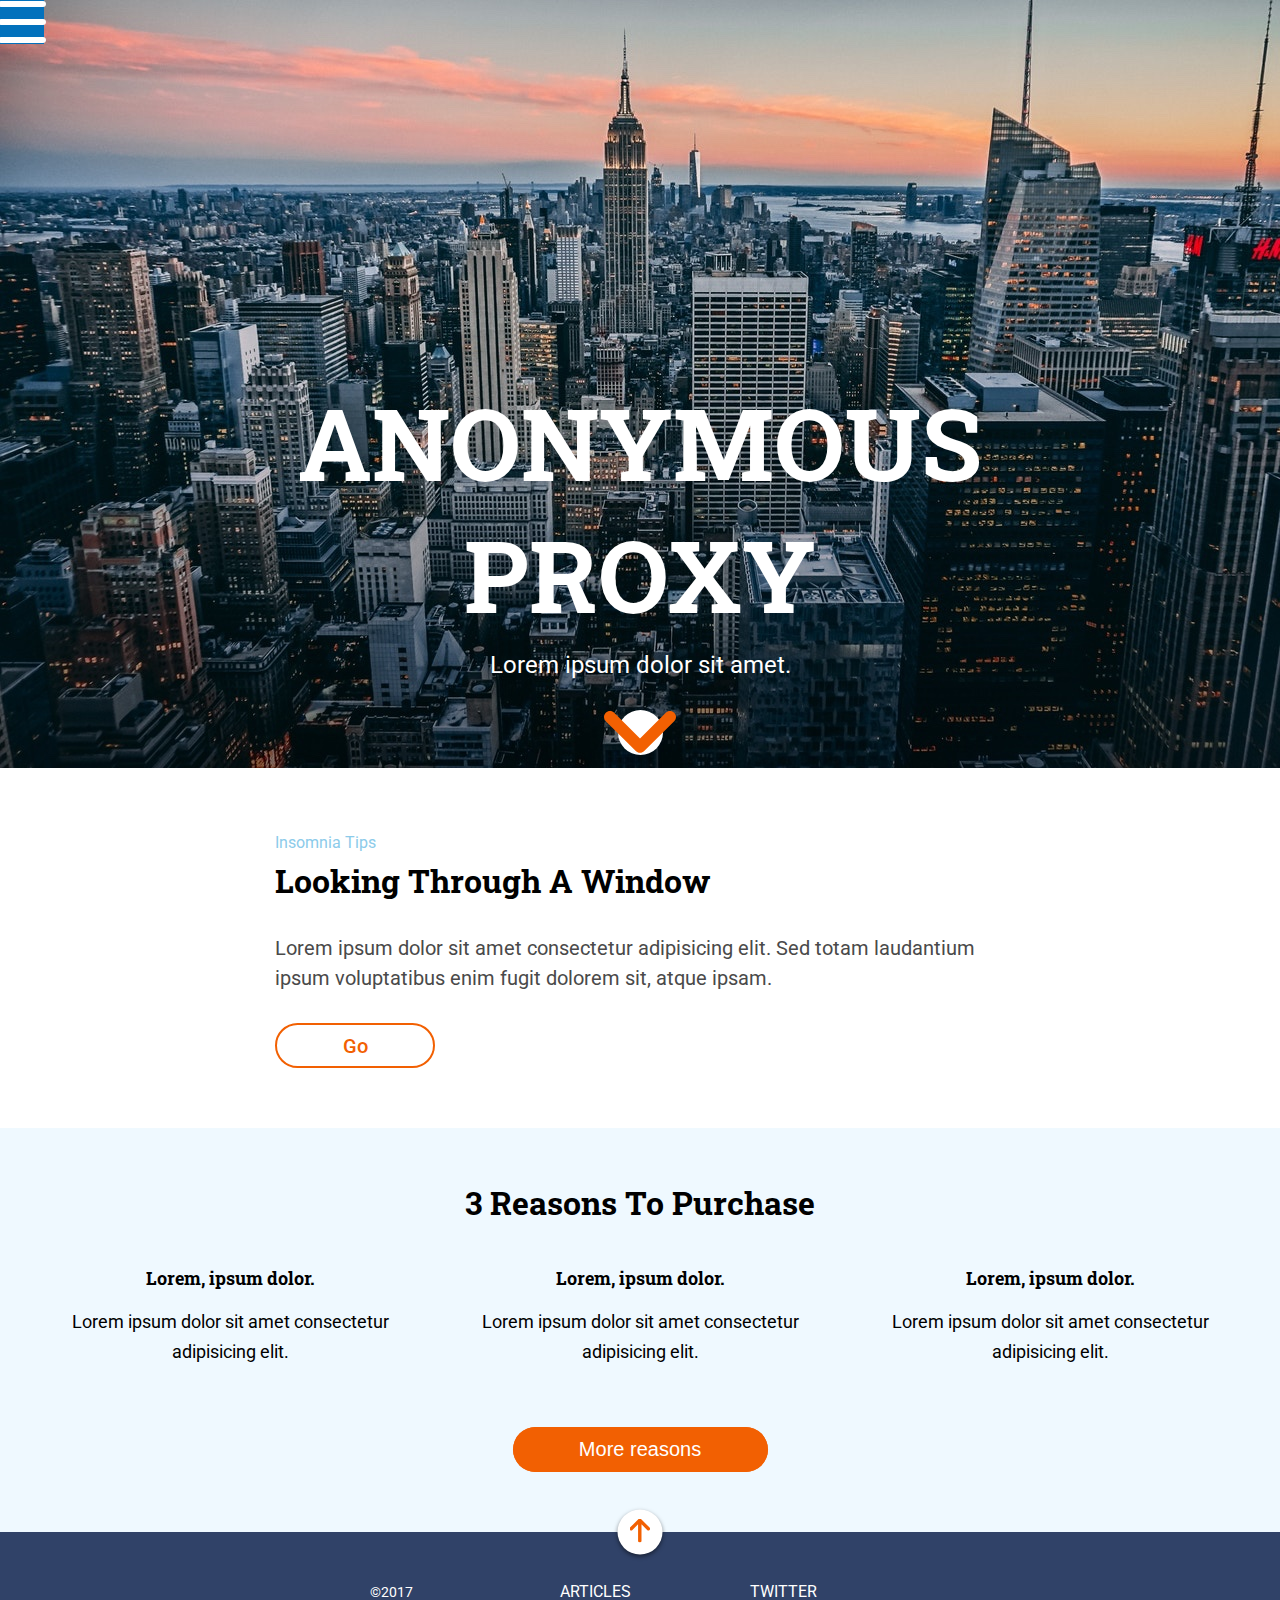
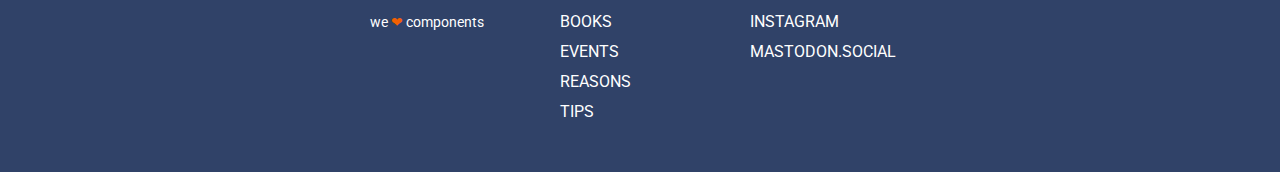
<file: docs/index.html>
<!DOCTYPE html>
<html lang="en">
    
    <head>
        <meta charset="UTF-8">
        <meta name="viewport" content="width=device-width, initial-scale=1">
        <meta http-equiv="X-UA-Compatible" content="ie=edge">
        <title>Evaluación Módulo1 Lara</title>
        <link rel="icon" href="favicon.png" />
        <link href="https://fonts.googleapis.com/css?family=Roboto" rel="stylesheet">
        <link href="https://fonts.googleapis.com/css?family=Roboto+Slab" rel="stylesheet">
        <link rel="stylesheet" href="assets/css/main.css">
    </head>
    
    <body>
        <header id="header" class="page__header">
            <div class="page__hero">
                <div class="hero_image"></div>
                <div class="hero_main">
                    <div class="hero_text">
                         <h1 class="hero_text-title">anonymous proxy</h1>

                        <p class="hero_text-main">Lorem ipsum dolor sit amet.</p>
                    </div> <a class="btn_scroll-link" href="#section">
                <button class="btn_scroll">
                    <img class="btn_scroll-img" src="assets/images/ico-scroll-down.svg" alt="icono boton scroll, enlaza con la siguiente seccion">
                </button></a>

                </div>
                <nav class="btn_menu-container">
                    <button class="btn_menu">
                        <img class="btn_menu-img" src="assets/images/ico-menu.svg" alt="icono boton menu">
                    </button>
                </nav>
            </div>
        </header>
        <main id="section" class="page__main">
            <div class="main_wrapper">
                <section class="section_window"> <small class="window_text-small">insomnia tips</small>

                     <h2 class="window_text-title">looking through a window</h2>

                    <p class="window_text-main">Lorem ipsum dolor sit amet consectetur adipisicing elit. Sed totam laudantium
                        ipsum voluptatibus enim fugit dolorem sit, atque ipsam.</p>
                    <button class="btn_go">go</button>
                </section>
                <section class="section_reasons">
                    <div class="section_reasons_wrapper">
                         <h2 class="reasons_text-title">3 reasons to purchase</h2>

                        <ul class="reasons_list">
                            <li class="reasons_item">
                                 <h3 class="reasons_item_title">Lorem, ipsum dolor.</h3>

                                <p class="reasons_item_text">Lorem ipsum dolor sit amet consectetur adipisicing elit.</p>
                            </li>
                            <li class="reasons_item">
                                 <h3 class="reasons_item_title">Lorem, ipsum dolor.</h3>

                                <p class="reasons_item_text">Lorem ipsum dolor sit amet consectetur adipisicing elit.</p>
                            </li>
                            <li class="reasons_item">
                                 <h3 class="reasons_item_title">Lorem, ipsum dolor.</h3>

                                <p class="reasons_item_text">Lorem ipsum dolor sit amet consectetur adipisicing elit.</p>
                            </li>
                            <li class="reasons_item btn_more">
                                <button class="btn_more">More reasons</button>
                            </li>
                        </ul>
                    </div>
                </section>
            </div>
        </main>
        <footer class="page__footer">
            <div class="btn_container"> <a href="#header">
        <button class="btn_arrow"><img class="btn_arrow-img" src="assets/images/ico-arrow.svg" alt="icono boton flecha, enlaza con principio de página"></button></a>

            </div>
            <div class="footer_container">
                <ul class="sections_list">
                    <li class="sections_item">articles</li>
                    <li class="sections_item">books</li>
                    <li class="sections_item">events</li>
                    <li class="sections_item">reasons</li>
                    <li class="sections_item">tips</li>
                </ul>
                <ul class="social_list">
                    <li class="social_item">twitter</li>
                    <li class="social_item">instagram</li>
                    <li class="social_item">mastodon.social</li>
                </ul>
                <div class="copy_container">
                    <p class="copy_text">©2017</p>
                    <p class="copy_text">we <span class="heart">❤︎</span> components</p>
                </div>
            </div>
        </footer>
    </body>

</html>
</file>
<file: docs/assets/css/main.css>
body {margin: 0;font-family: 'Roboto', sans-serif;line-height: 30px;}.page__hero {background-image: url("../../assets/images/cover.jpg");background-size: cover;background-position: center;min-height: 100vh;margin: 0;display: -webkit-box;display: -ms-flexbox;display: flex;-webkit-box-orient: vertical;-webkit-box-direction: normal;-ms-flex-direction: column;flex-direction: column;-webkit-box-pack: end;-ms-flex-pack: end;justify-content: flex-end;-webkit-box-align: center;-ms-flex-align: center;align-items: center;}.hero_main {display: -webkit-box;display: -ms-flexbox;display: flex;-webkit-box-orient: vertical;-webkit-box-direction: normal;-ms-flex-direction: column;flex-direction: column;-webkit-box-pack: center;-ms-flex-pack: center;justify-content: center;-webkit-box-align: center;-ms-flex-align: center;align-items: center;margin: 0 15px 53px;}.hero_text {display: -webkit-box;display: -ms-flexbox;display: flex;-webkit-box-orient: vertical;-webkit-box-direction: normal;-ms-flex-direction: column;flex-direction: column;-webkit-box-pack: center;-ms-flex-pack: center;justify-content: center;-webkit-box-align: center;-ms-flex-align: center;align-items: center;text-align: center;margin-bottom: 45px;}.hero_text-title {margin: 0 0 10px;font-family: "Roboto Slab",serif;font-size: 42px;color: #fff;text-transform: uppercase;font-weight: bold;line-height: 55px;}.hero_text-main {margin: 0;color: #fff;}.btn_menu-container {position: fixed;top: 0;left: 0;}.btn_menu {height: 44px;width: 44px;background: #0271bc;border-style: none;display: -webkit-box;display: -ms-flexbox;display: flex;-webkit-box-pack: center;-ms-flex-pack: center;justify-content: center;}.btn_scroll {height: 45px;width: 45px;border-style: none;border-radius: 50%;background: #fff;display: -webkit-box;display: -ms-flexbox;display: flex;-webkit-box-pack: center;-ms-flex-pack: center;justify-content: center;}.page_main {margin: 0;}.section_window {background: #fff;margin-top: 30px;padding: 0 15px;}.window_text-small {display: inline-block;text-align: center;font-size: 14px;text-transform: capitalize;color: #8ccbea;}.window_text-title {margin: 0;padding-bottom: 15px;width: 290px;font-size: 24px;text-transform: capitalize;font-family: "Roboto Slab",serif;font-weight: bold;}.window_text-main {margin: 0;font-size: 18px;color: #4a4a4a;}.btn_go {margin: 30px 0 45px;width: 76px;height: 45px;border-style: none;border: 2px solid #f26002;border-radius: 22.5px;background: #fff;font-size: 20px;color: #f26002;text-transform: capitalize;font-family: "Roboto",sans-serif;font-weight: 500;text-align: center;-webkit-transition: background-color ease .3s, color ease .3s;transition: background-color ease .3s, color ease .3s;}.btn_go:hover {background: #f26002;color: #fff;}.section_reasons {background: #eff9ff;}.section_reasons_wrapper {padding: 30px 0 60px;text-align: center;}.reasons_text-title {margin: 0;font-family: "Roboto Slab",serif;font-size: 24px;text-transform: capitalize;}.reasons_list {list-style: none;margin: 45px 70px 0;padding: 0;display: grid;grid-template-rows: 1fr 1fr 1fr;grid-row-gap: 45px;text-align: center;}.reasons_item_title {margin: 0;font-size: 18px;font-family: "Roboto Slab",serif;display: inline-block;height: 30px;}.reasons_item_text {margin: 0;font-size: 18px;}.btn_more {height: 45px;width: 100%;border-style: none;background: #f26002;border-radius: 22.5px;color: #fff;font-size: 20px;font-weight: 500;-webkit-transition: background-color ease .3s, color ease .3s, -webkit-box-shadow ease .3s;transition: background-color ease .3s, color ease .3s, -webkit-box-shadow ease .3s;transition: background-color ease .3s, color ease .3s, box-shadow ease .3s;transition: background-color ease .3s, color ease .3s, box-shadow ease .3s, -webkit-box-shadow ease .3s;}.btn_more:hover {background: #fff;color: #f26002;-webkit-box-shadow: inset 0 0 10px rgba(0,0,0,0.5);box-shadow: inset 0 0 10px rgba(0,0,0,0.5);}.page__footer {margin: 0;background: #304268;}.footer_container {display: -webkit-box;display: -ms-flexbox;display: flex;-webkit-box-orient: vertical;-webkit-box-direction: normal;-ms-flex-direction: column;flex-direction: column;text-align: center;-webkit-box-pack: start;-ms-flex-pack: start;justify-content: flex-start;}.sections_list {margin: 60px 0 0;padding: 0;list-style: none;color: #fff;}.sections_item {text-transform: uppercase;}.social_list {margin: 30px 0 0;padding: 0;list-style: none;color: #fff;}.social_item {text-transform: uppercase;}.copy_container {margin: 30px 0 45px;color: #fff;font-size: 14px;}.copy_text {margin: 0;}.heart {color: #f26002;}.btn_arrow {height: 45px;width: 45px;border-style: none;background: #fff;border-radius: 50%;display: inline-block;position: absolute;-webkit-transform: translate(-50%, -50%);transform: translate(-50%, -50%);-webkit-box-shadow: 0 2px 4px 0 rgba(0,0,0,0.5);box-shadow: 0 2px 4px 0 rgba(0,0,0,0.5);}.btn_arrow:hover {-webkit-animation-name: jump;animation-name: jump;-webkit-animation-duration: 1s;animation-duration: 1s;-webkit-animation-timing-function: ease-in-out;animation-timing-function: ease-in-out;-webkit-animation-iteration-count: infinite;animation-iteration-count: infinite;}.btn_container {text-align: center;}@media all and (min-width: 768px) {.page__hero {min-height: 768px;}.hero_main {margin-bottom: 45px;}.hero_text {margin-bottom: 30px;}.hero_text-title {font-size: 80px;line-height: 106px;}.hero_text-main {font-size: 24px;}.section_window {margin: 30px 40px 0;padding: 0;}.window_text-title {font-size: 26px;line-height: 45px;padding-bottom: 30px;width: 100%;}.window_text-main {font-size: 20px;}.btn_go {margin-bottom: 60px;width: 91px;}.reasons_text-title {font-size: 26px;}.reasons_list {margin: 45px 40px 0;grid-template-columns: 1fr 1fr 1fr;grid-column-gap: 30px;grid-template-rows: 1fr 45px;grid-row-gap: 60px;}.reasons_item_title {padding-bottom: 14px;}.btn_more {grid-column: 2 / 3;}.footer_container {-webkit-box-orient: horizontal;-webkit-box-direction: normal;-ms-flex-direction: row;flex-direction: row;-webkit-box-pack: justify;-ms-flex-pack: justify;justify-content: space-between;text-align: left;padding: 45px 39px;}.sections_list {margin: 0;width: 210px;}.social_list {margin: 0;width: 210px;}.copy_container {-webkit-box-ordinal-group: 0;-ms-flex-order: -1;order: -1;margin: 0;width: 210px;}}@media all and (min-width: 1200px) {.hero_main {margin-bottom: 13px;}.hero_text-title {font-size: 100px;line-height: 132px;width: 730px;}.section_window {margin: 60px 275px 0;}.window_text-small {font-size: 16px;}.window_text-title {font-size: 32px;}.btn_go {width: 160px;}.section_reasons_wrapper {padding: 60px 0;}.reasons_text-title {font-size: 32px;}.btn_more {width: 255px;margin: 0 auto;}.footer_container {-webkit-box-pack: center;-ms-flex-pack: center;justify-content: center;}.sections_list {margin: 0 30px;width: 160px;}.social_list {width: 160px;}.copy_container {width: 160px;}}@-webkit-keyframes jump {0% {-webkit-transform: translate(-50%, -50%);transform: translate(-50%, -50%);}50% {-webkit-transform: translate(-50%, -70%);transform: translate(-50%, -70%);}100% {-webkit-transform: translate(-50%, -50%);transform: translate(-50%, -50%);}}@keyframes jump {0% {-webkit-transform: translate(-50%, -50%);transform: translate(-50%, -50%);}50% {-webkit-transform: translate(-50%, -70%);transform: translate(-50%, -70%);}100% {-webkit-transform: translate(-50%, -50%);transform: translate(-50%, -50%);}}
</file>
